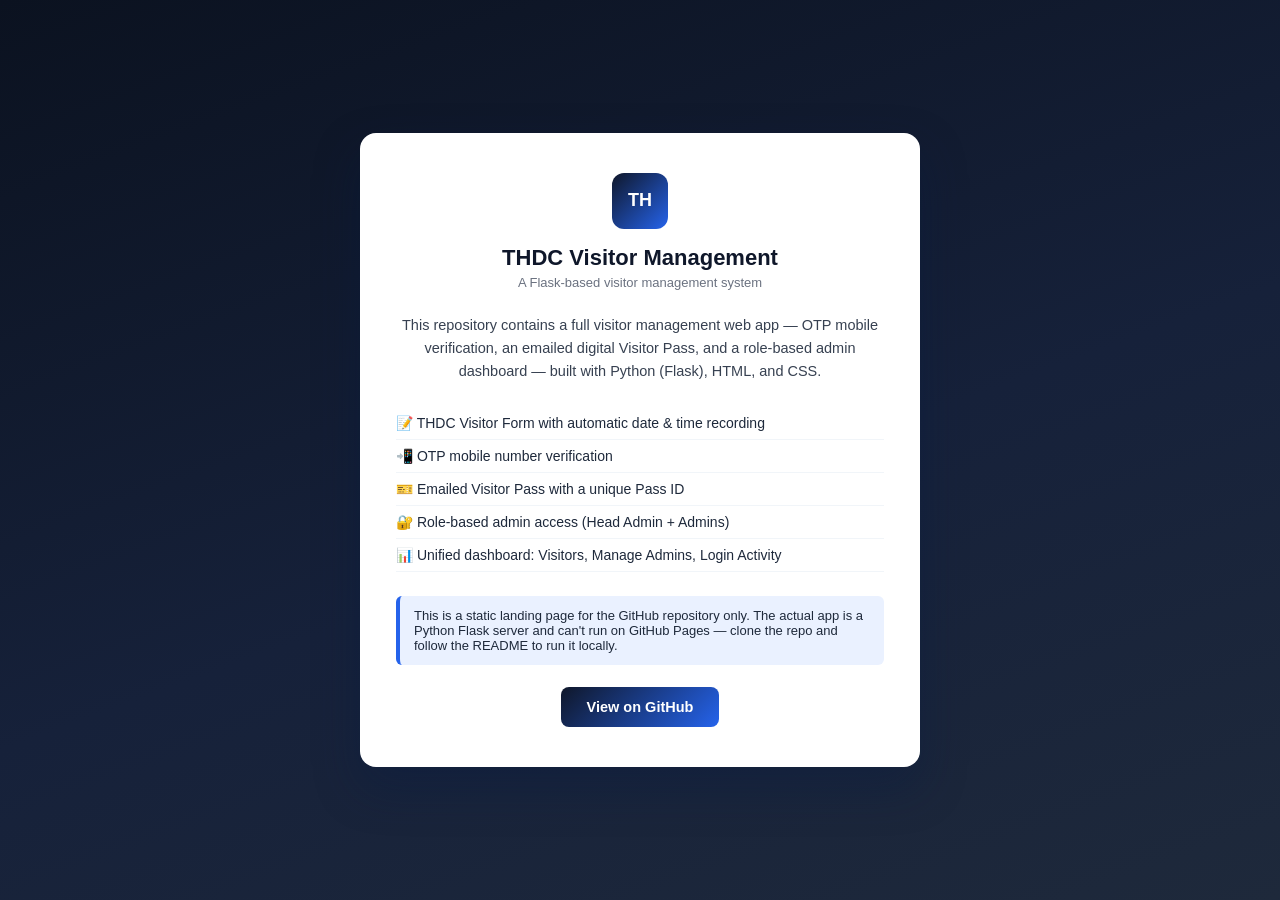
<file: index.html>
<!DOCTYPE html>
<html lang="en">
<head>
    <meta charset="UTF-8">
    <meta name="viewport" content="width=device-width, initial-scale=1.0">
    <title>THDC Visitor Management</title>
    <style>
        * { box-sizing: border-box; font-family: 'Segoe UI', Arial, Helvetica, sans-serif; }
        body {
            margin: 0;
            min-height: 100vh;
            background: linear-gradient(160deg, #0b1220 0%, #16213a 55%, #1e293b 100%);
            color: #e2e8f0;
            display: flex;
            align-items: center;
            justify-content: center;
            padding: 40px 20px;
        }
        .card {
            max-width: 560px;
            background: #ffffff;
            color: #1e293b;
            border-radius: 16px;
            padding: 40px 36px;
            box-shadow: 0 20px 45px rgba(6, 25, 65, 0.35);
            text-align: center;
        }
        .brand-mark {
            width: 56px; height: 56px; border-radius: 12px;
            background: linear-gradient(135deg, #0f172a, #2563eb);
            color: white; font-weight: 800; font-size: 18px;
            display: flex; align-items: center; justify-content: center;
            margin: 0 auto 16px;
        }
        h1 { font-size: 22px; margin: 0 0 4px; color: #0f172a; }
        .subtitle { color: #6b7280; font-size: 13px; margin-bottom: 24px; }
        p { line-height: 1.6; font-size: 14.5px; color: #374151; }
        .features { text-align: left; margin: 24px 0; padding: 0; list-style: none; }
        .features li { padding: 8px 0; font-size: 14px; border-bottom: 1px solid #f1f5f9; }
        .note {
            background: #eaf1ff; border-left: 4px solid #2563eb;
            padding: 12px 14px; border-radius: 6px; font-size: 13px;
            text-align: left; margin-top: 24px; color: #1e293b;
        }
        a.btn {
            display: inline-block; margin-top: 22px;
            background: linear-gradient(135deg, #0f172a, #2563eb);
            color: white; text-decoration: none; font-weight: 600;
            padding: 12px 26px; border-radius: 8px; font-size: 14.5px;
        }
    </style>
</head>
<body>
    <div class="card">
        <div class="brand-mark">TH</div>
        <h1>THDC Visitor Management</h1>
        <div class="subtitle">A Flask-based visitor management system</div>

        <p>
            This repository contains a full visitor management web app —
            OTP mobile verification, an emailed digital Visitor Pass, and a
            role-based admin dashboard — built with Python (Flask), HTML,
            and CSS.
        </p>

        <ul class="features">
            <li>📝 THDC Visitor Form with automatic date &amp; time recording</li>
            <li>📲 OTP mobile number verification</li>
            <li>🎫 Emailed Visitor Pass with a unique Pass ID</li>
            <li>🔐 Role-based admin access (Head Admin + Admins)</li>
            <li>📊 Unified dashboard: Visitors, Manage Admins, Login Activity</li>
        </ul>

        <div class="note">
            This is a static landing page for the GitHub repository only.
            The actual app is a Python Flask server and can't run on GitHub
            Pages — clone the repo and follow the README to run it locally.
        </div>

        <a class="btn" href="https://github.com" target="_blank" rel="noopener">View on GitHub</a>
    </div>
</body>
</html>
</file>
